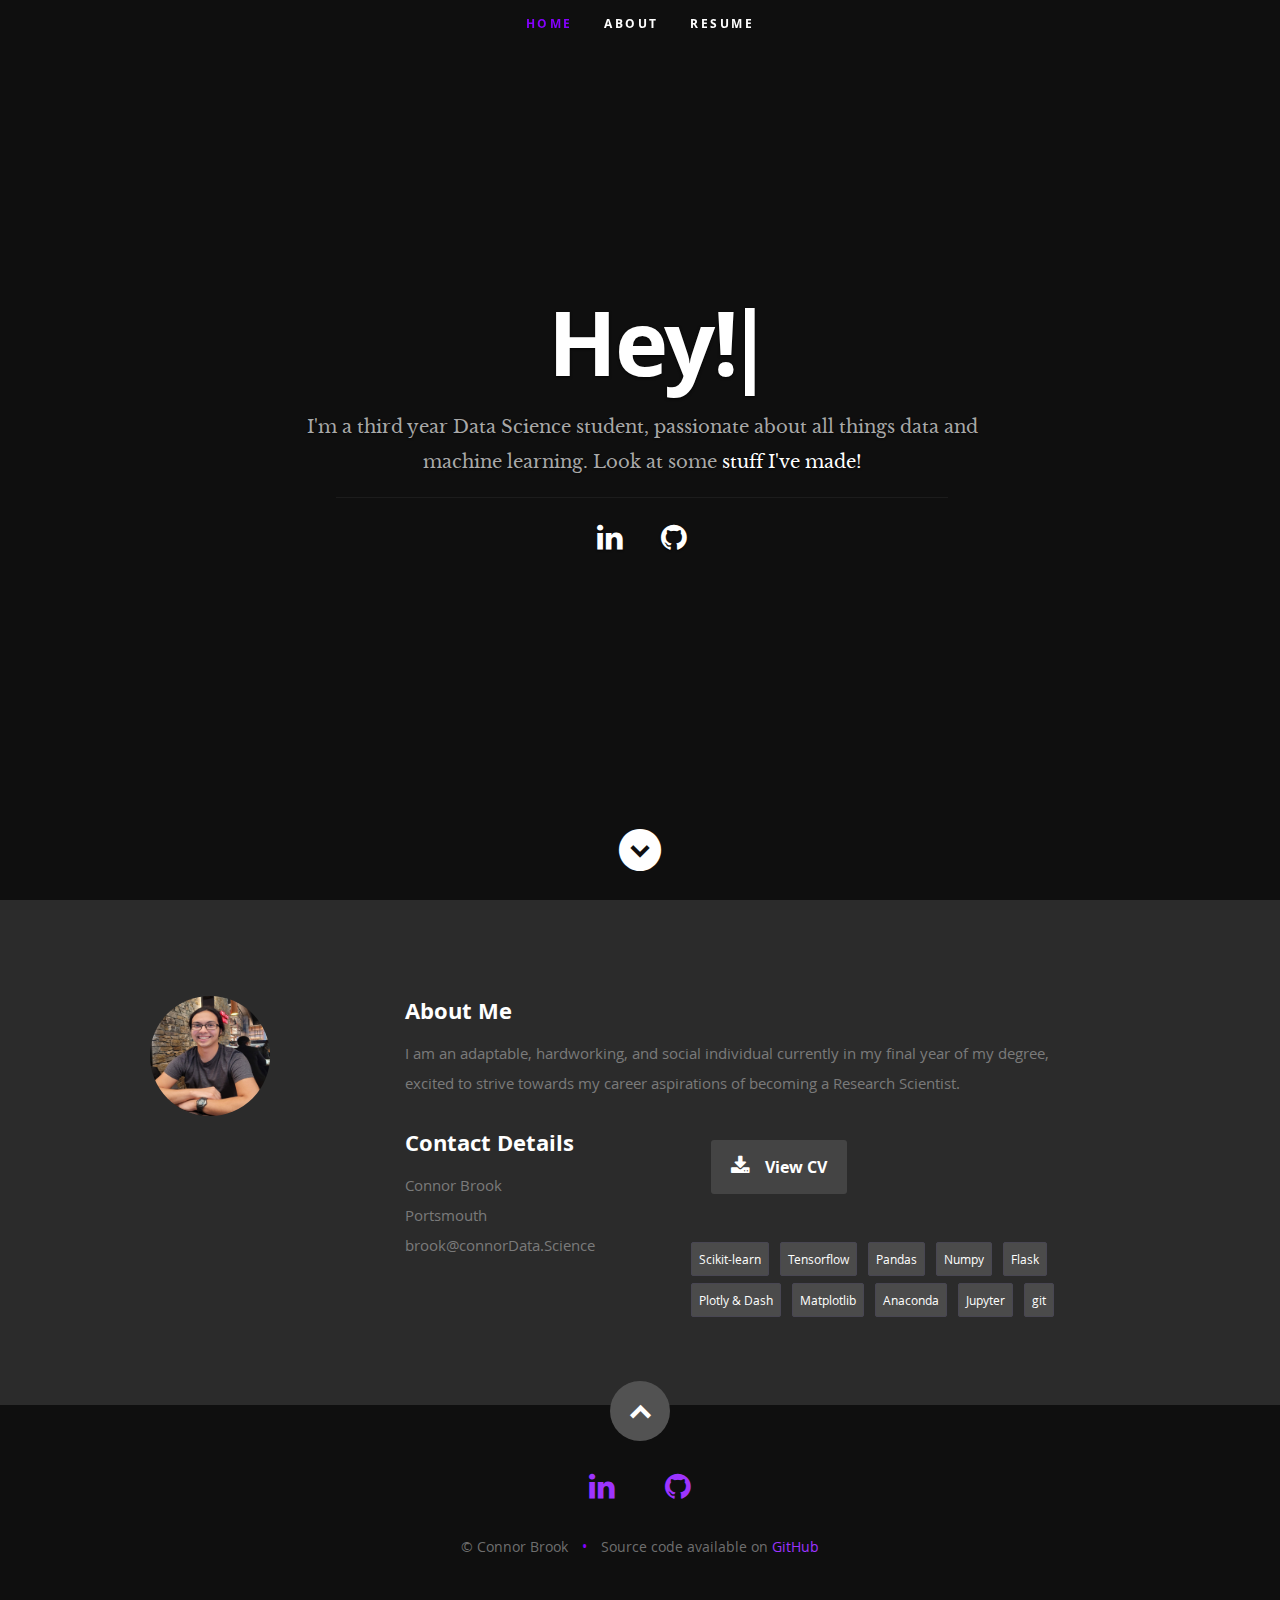
<file: templates/index.html>
<!DOCTYPE html>
<!--[if lt IE 8]><html class="no-js ie ie7" lang="en"> <![endif]-->
<!--[if IE 8]><html class="no-js ie ie8" lang="en"> <![endif]-->
<!--[if (gte IE 8)|!(IE)]><!-->
<html class="no-js" lang="en">
<!--<![endif]-->

<head>
	<!--- Basic Page Needs
    ================================================== -->
	<meta charset="utf-8" />
	<title>Connor Brook</title>
	<meta name="description" content="" />
	<meta name="author" content="Connor Brook" />
	<meta property="og:title" content="Connor Brook - Data Science student" />
	<meta property="og:description" content="I really like neural networks." <meta property="og:type"
		content="website" />
	<meta property="og:image" content="/static/assets/img/avatars/me.png" />
	<meta property="og:url" content="https://www.connorData.Science" />

	<!-- Mobile Specific Metas
    ================================================== -->
	<meta name="viewport" content="width=device-width, initial-scale=1, maximum-scale=1" />

	<!-- CSS
    ================================================== -->
	<link rel="stylesheet" href="/static/css/default.css" />
	<link rel="stylesheet" href="/static/css/layout.css" />
	<link rel="stylesheet" href="/static/css/media-queries.css" />
	<link rel="stylesheet" href="/static/css/magnific-popup.css" />

	<!-- Script
    ================================================== -->
	<script src="/static/js/modernizr.js"></script>
	<script src="/static/js/typeit.index.umd.js"></script>

	<!-- Favicons
	================================================== -->
	<link rel="shortcut icon" href="/static/favicon.png" />
</head>

<body>
	<div id="loading_screen"></div>
	<!-- Header
    ================================================== -->
	<header id="home">
		<nav id="nav-wrap">
			<a class="mobile-btn" href="#nav-wrap" title="Show navigation">Show navigation</a>
			<a class="mobile-btn" href="#" title="Hide navigation">Hide navigation</a>

			<ul id="nav" class="nav">
				<li class="current"><a class="smoothscroll" href="#home">Home</a></li>
				<li><a class="smoothscroll" href="#about">About</a></li>
				<li><a class="smoothscroll" href="#resume">Resume</a></li>
				<!--
					<li><a class="smoothscroll" href="#portfolio">Projects</a></li>
					-->
			</ul>
			<!-- end #nav -->
		</nav>
		<!-- end #nav-wrap -->

		<div class="row banner">
			<div class="banner-text">
				<h1 class="responsive-headline" id="type"></h1>
				<h3>
					I'm a third year Data Science student, passionate about all things
					data and machine learning. Look at some
					<a class="smoothscroll" href="#portfolio">stuff I've made! </a>
				</h3>
				<hr />
				<ul class="social">
					<li>
						<a href="https://linkedin.com/in/connorbrook"><i class="fa fa-linkedin"></i></a>
					</li>
					<li>
						<a href="https://github.com/Viibrant"><i class="fa fa-github"></i></a>
					</li>
				</ul>
			</div>
		</div>

		<p class="scrolldown">
			<a class="smoothscroll" href="#about"><i class="icon-down-circle"></i></a>
		</p>
	</header>
	<!-- Header End -->

	<!-- About Section
    ================================================== -->
	<section id="about">
		<div class="row">
			<div class="three columns">
				<img class="profile-pic" src="/static/images/profilepic.png" alt="" />
			</div>

			<div class="nine columns main-col">
				<h2>About Me</h2>

				<p>
					I am an adaptable, hardworking, and social individual currently in
					my final year of my degree, excited to strive towards my career aspirations of becoming a Research
					Scientist.
				</p>

				<div class="row">
					<div class="columns contact-details">
						<h2>Contact Details</h2>
						<p class="address">
							<span>Connor Brook</span><br />
							<span>Portsmouth </span><br />
							<span>brook@connorData.Science</span>
						</p>
					</div>

					<div class="columns download">
						<p>
							<a href="/static/cv" class="button"><i class="fa fa-download"></i>View CV</a>
						</p>
					</div>
					<div class="skills">
						<ul>
							<li>Scikit-learn</li>
							<li>Tensorflow</li>
							<li>Pandas</li>
							<li>Numpy</li>
							<li>Flask</li>
							<li>Plotly & Dash</li>
							<li>Matplotlib</li>
							<li>Anaconda</li>
							<li>Jupyter</li>
							<li>git</li>
						</ul>
					</div>
				</div>
				<!-- end row -->
			</div>
			<!-- end .main-col -->
		</div>
	</section>
	<!-- About Section End-->

	<!-- Resume Section
    ================================================== -->

	<!-- Portfolio Section
    ================================================== -->
	<!-- 
		<section id="portfolio">
			<div class="row">
				<div class="twelve columns collapsed">
					<h1>Check Out Some of My Works.</h1>

					<div id="portfolio-wrapper" class="bgrid-quarters s-bgrid-thirds cf">
						<div class="columns portfolio-item">
							<div class="item-wrap">
								<a href="#modal-01" title="">
									<img alt="" src="/static/images/portfolio/coffee.jpg" />
									<div class="overlay">
										<div class="portfolio-item-meta">
											<h5>Coffee</h5>
											<p>Illustrration</p>
										</div>
									</div>
									<div class="link-icon"><i class="icon-plus"></i></div>
								</a>
							</div>
						</div>

						<div class="columns portfolio-item">
							<div class="item-wrap">
								<a href="#modal-02" title="">
									<img alt="" src="/static/images/portfolio/console.jpg" />
									<div class="overlay">
										<div class="portfolio-item-meta">
											<h5>Console</h5>
											<p>Web Development</p>
										</div>
									</div>
									<div class="link-icon"><i class="icon-plus"></i></div>
								</a>
							</div>
						</div>

						<div class="columns portfolio-item">
							<div class="item-wrap">
								<a href="#modal-03" title="">
									<img alt="" src="/static/images/portfolio/judah.jpg" />
									<div class="overlay">
										<div class="portfolio-item-meta">
											<h5>Judah</h5>
											<p>Webdesign</p>
										</div>
									</div>
									<div class="link-icon"><i class="icon-plus"></i></div>
								</a>
							</div>
						</div>

						<div class="columns portfolio-item">
							<div class="item-wrap">
								<a href="#modal-04" title="">
									<img
										alt=""
										src="/static/images/portfolio/into-the-light.jpg"
									/>
									<div class="overlay">
										<div class="portfolio-item-meta">
											<h5>Into The Light</h5>
											<p>Photography</p>
										</div>
									</div>
									<div class="link-icon"><i class="icon-plus"></i></div>
								</a>
							</div>
						</div>

						<div class="columns portfolio-item">
							<div class="item-wrap">
								<a href="#modal-05" title="">
									<img alt="" src="/static/images/portfolio/farmerboy.jpg" />
									<div class="overlay">
										<div class="portfolio-item-meta">
											<h5>Farmer Boy</h5>
											<p>Branding</p>
										</div>
									</div>
									<div class="link-icon"><i class="icon-plus"></i></div>
								</a>
							</div>
						</div>

						<div class="columns portfolio-item">
							<div class="item-wrap">
								<a href="#modal-06" title="">
									<img alt="" src="/static/images/portfolio/girl.jpg" />
									<div class="overlay">
										<div class="portfolio-item-meta">
											<h5>Girl</h5>
											<p>Photography</p>
										</div>
									</div>
									<div class="link-icon"><i class="icon-plus"></i></div>
								</a>
							</div>
						</div>

						<div class="columns portfolio-item">
							<div class="item-wrap">
								<a href="#modal-07" title="">
									<img alt="" src="/static/images/portfolio/origami.jpg" />
									<div class="overlay">
										<div class="portfolio-item-meta">
											<h5>Origami</h5>
											<p>Illustrration</p>
										</div>
									</div>
									<div class="link-icon"><i class="icon-plus"></i></div>
								</a>
							</div>
						</div>

						<div class="columns portfolio-item">
							<div class="item-wrap">
								<a href="#modal-08" title="">
									<img alt="" src="/static/images/portfolio/retrocam.jpg" />
									<div class="overlay">
										<div class="portfolio-item-meta">
											<h5>Retrocam</h5>
											<p>Web Development</p>
										</div>
									</div>
									<div class="link-icon"><i class="icon-plus"></i></div>
								</a>
							</div>
						</div>
					</div>
				</div>
			-->
	<!-- Modal Popup
	      --------------------------------------------------------------- -->

	<div id="modal-01" class="popup-modal mfp-hide">
		<img class="scale-with-grid" src="/static/images/portfolio/modals/m-coffee.jpg" alt="" />

		<div class="description-box">
			<h4>Coffee Cup</h4>
			<p>
				Proin gravida nibh vel velit auctor aliquet. Aenean sollicitudin,
				lorem quis bibendum auctor, nisi elit consequat ipsum, nec
				sagittis sem nibh id elit.
			</p>
			<span class="categories"><i class="fa fa-tag"></i>Branding, Webdesign</span>
		</div>

		<div class="link-box">
			<a href="http://www.behance.net" target="_blank">Details</a>
			<a class="popup-modal-dismiss">Close</a>
		</div>
	</div>
	<!-- modal-01 End -->

	<div id="modal-02" class="popup-modal mfp-hide">
		<img class="scale-with-grid" src="/static/images/portfolio/modals/m-console.jpg" alt="" />

		<div class="description-box">
			<h4>Console</h4>
			<p>
				Proin gravida nibh vel velit auctor aliquet. Aenean sollicitudin,
				lorem quis bibendum auctor, nisi elit consequat ipsum, nec
				sagittis sem nibh id elit.
			</p>
			<span class="categories"><i class="fa fa-tag"></i>Branding, Web Development</span>
		</div>

		<div class="link-box">
			<a href="http://www.behance.net" target="_blank">Details</a>
			<a class="popup-modal-dismiss">Close</a>
		</div>
	</div>
	<!-- modal-02 End -->

	<div id="modal-03" class="popup-modal mfp-hide">
		<img class="scale-with-grid" src="/static/images/portfolio/modals/m-judah.jpg" alt="" />

		<div class="description-box">
			<h4>Judah</h4>
			<p>
				Proin gravida nibh vel velit auctor aliquet. Aenean sollicitudin,
				lorem quis bibendum auctor, nisi elit consequat ipsum, nec
				sagittis sem nibh id elit.
			</p>
			<span class="categories"><i class="fa fa-tag"></i>Branding</span>
		</div>

		<div class="link-box">
			<a href="http://www.behance.net" target="_blank">Details</a>
			<a class="popup-modal-dismiss">Close</a>
		</div>
	</div>
	<!-- modal-03 End -->

	<div id="modal-04" class="popup-modal mfp-hide">
		<img class="scale-with-grid" src="/static/images/portfolio/modals/m-intothelight.jpg" alt="" />

		<div class="description-box">
			<h4>Into the Light</h4>
			<p>
				Proin gravida nibh vel velit auctor aliquet. Aenean sollicitudin,
				lorem quis bibendum auctor, nisi elit consequat ipsum, nec
				sagittis sem nibh id elit.
			</p>
			<span class="categories"><i class="fa fa-tag"></i>Photography</span>
		</div>

		<div class="link-box">
			<a href="http://www.behance.net" target="_blank">Details</a>
			<a class="popup-modal-dismiss">Close</a>
		</div>
	</div>
	<!-- modal-04 End -->

	<div id="modal-05" class="popup-modal mfp-hide">
		<img class="scale-with-grid" src="/static/images/portfolio/modals/m-farmerboy.jpg" alt="" />

		<div class="description-box">
			<h4>Farmer Boy</h4>
			<p>
				Proin gravida nibh vel velit auctor aliquet. Aenean sollicitudin,
				lorem quis bibendum auctor, nisi elit consequat ipsum, nec
				sagittis sem nibh id elit.
			</p>
			<span class="categories"><i class="fa fa-tag"></i>Branding, Webdesign</span>
		</div>

		<div class="link-box">
			<a href="http://www.behance.net" target="_blank">Details</a>
			<a class="popup-modal-dismiss">Close</a>
		</div>
	</div>
	<!-- modal-05 End -->

	<div id="modal-06" class="popup-modal mfp-hide">
		<img class="scale-with-grid" src="/static/images/portfolio/modals/m-girl.jpg" alt="" />

		<div class="description-box">
			<h4>Girl</h4>
			<p>
				Proin gravida nibh vel velit auctor aliquet. Aenean sollicitudin,
				lorem quis bibendum auctor, nisi elit consequat ipsum, nec
				sagittis sem nibh id elit.
			</p>
			<span class="categories"><i class="fa fa-tag"></i>Photography</span>
		</div>

		<div class="link-box">
			<a href="http://www.behance.net" target="_blank">Details</a>
			<a class="popup-modal-dismiss">Close</a>
		</div>
	</div>
	<!-- modal-06 End -->

	<div id="modal-07" class="popup-modal mfp-hide">
		<img class="scale-with-grid" src="/static/images/portfolio/modals/m-origami.jpg" alt="" />

		<div class="description-box">
			<h4>Origami</h4>
			<p>
				Proin gravida nibh vel velit auctor aliquet. Aenean sollicitudin,
				lorem quis bibendum auctor, nisi elit consequat ipsum, nec
				sagittis sem nibh id elit.
			</p>
			<span class="categories"><i class="fa fa-tag"></i>Branding, Illustration</span>
		</div>

		<div class="link-box">
			<a href="http://www.behance.net" target="_blank">Details</a>
			<a class="popup-modal-dismiss">Close</a>
		</div>
	</div>
	<!-- modal-07 End -->

	<div id="modal-08" class="popup-modal mfp-hide">
		<img class="scale-with-grid" src="/static/images/portfolio/modals/m-retrocam.jpg" alt="" />

		<div class="description-box">
			<h4>Retrocam</h4>
			<p>
				Proin gravida nibh vel velit auctor aliquet. Aenean sollicitudin,
				lorem quis bibendum auctor, nisi elit consequat ipsum, nec
				sagittis sem nibh id elit.
			</p>
			<span class="categories"><i class="fa fa-tag"></i>Webdesign, Photography</span>
		</div>

		<div class="link-box">
			<a href="http://www.behance.net" target="_blank">Details</a>
			<a class="popup-modal-dismiss">Close</a>
		</div>
	</div>
	<!-- modal-01 End -->
	</div>
	<!-- row End -->
	</section>
	<!-- Portfolio Section End-->

	<!-- footer
    ================================================== -->
	<footer>
		<div class="row">
			<div class="twelve columns">
				<ul class="social-links">
					<li>
						<a href="https://linkedin.com/in/connor-brook"><i class="fa fa-linkedin"></i></a>
					</li>
					<li>
						<a href="https://github.com/Viibrant"><i class="fa fa-github"></i></a>
					</li>
				</ul>

				<ul class="copyright">
					<li>&copy; Connor Brook</li>
					<li>
						Source code available on
						<a href="https://github.com/Viibrant/connorData.Science/" title="GitHub"
							target="_blank">GitHub</a>
					</li>
				</ul>
			</div>

			<div id="go-top">
				<a class="smoothscroll" title="Back to Top" href="#home"><i class="icon-up-open"></i></a>
			</div>
		</div>
	</footer>
	<!-- Footer End-->

	<!-- Java Script
  ================================================== -->
	<script src="https://ajax.googleapis.com/ajax/libs/jquery/1.10.2/jquery.min.js"></script>
	<script>
		window.jQuery ||
			document.write(
				'<script src="/static/js/jquery-1.10.2.min.js"><\/script>'
			);
	</script>
	<script type="text/javascript" src="/static/js/jquery-migrate-1.2.1.min.js"></script>

	<script src="/static/js/jquery.flexslider.js"></script>
	<script src="/static/js/waypoints.js"></script>
	<script src="/static/js/jquery.fittext.js"></script>
	<script src="/static/js/magnific-popup.js"></script>
	<script src="/static/js/init.js"></script>
</body>

</html>
</file>
<file: static/css/default.css>
/*
=====================================================================
*   Ceevee v1.0 Default Stylesheet
*   url: styleshout.com
*   03-17-2014
=====================================================================

TOC:
a. Webfonts and Icon fonts
b. Reset
c. Default Styles
   1. Basic
   2. Typography
   3. Links
   4. Images
   5. Buttons
   6. Forms
d. Grid
e. Others
   1. Clearing
   2. Misc

=====================================================================  */

/* ------------------------------------------------------------------ */
/* a. Webfonts and Icon fonts
 ------------------------------------------------------------------ */

@import url("fonts.css");
@import url("fontello/css/fontello.css");
@import url("font-awesome/css/font-awesome.min.css");

/* ------------------------------------------------------------------
/* b. Reset
      Adapted from:
      Normalize.css - https://github.com/necolas/normalize.css/
      HTML5 Doctor Reset - html5doctor.com/html-5-reset-stylesheet/
/* ------------------------------------------------------------------ */

html, body, div, span, object, iframe,
h1, h2, h3, h4, h5, h6, p, blockquote, pre,
abbr, address, cite, code,
del, dfn, em, img, ins, kbd, q, samp,
small, strong, sub, sup, var,
b, i,
dl, dt, dd, ol, ul, li,
fieldset, form, label, legend,
table, caption, tbody, tfoot, thead, tr, th, td,
article, aside, canvas, details, figcaption, figure,
footer, header, hgroup, menu, nav, section, summary,
time, mark, audio, video {
   margin: 0;
   padding: 0;
   border: 0;
   outline: 0;
   font-size: 100%;
   vertical-align: baseline;
   background: transparent;
}

article,aside,details,figcaption,figure,
footer,header,hgroup,menu,nav,section {
   display: block;
}

audio,
canvas,
video {
   display: inline-block;
}

audio:not([controls]) {
   display: none;
   height: 0;
}

[hidden] { display: none; }

code, kbd, pre, samp {
   font-family: monospace, serif;
   font-size: 1em;
}

pre {
   white-space: pre;
   white-space: pre-wrap;
   word-wrap: break-word;
}

blockquote, q { quotes: &#8220 &#8220; }

blockquote:before, blockquote:after,
q:before, q:after {
   content: '';
   content: none;
}

ins {
   background-color: #ff9;
   color: #000;
   text-decoration: none;
}

mark {
   background-color: #A7F4F6;
   color: #555;
}

del { text-decoration: line-through; }

abbr[title], dfn[title] {
   border-bottom: 1px dotted;
   cursor: help;
}

table {
   border-collapse: collapse;
   border-spacing: 0;
}


/* ------------------------------------------------------------------ */
/* c. Default and Basic Styles
      Adapted from:
      Skeleton CSS Framework - http://www.getskeleton.com/
      Typeplate Typographic Starter Kit - http://typeplate.com/
/* ------------------------------------------------------------------ */

/*  1. Basic  ------------------------------------------------------- */

*,
*:before,
*:after {
   -moz-box-sizing: border-box;
   -webkit-box-sizing: border-box;
   box-sizing: border-box;
}

html {
   font-size: 62.5%;
   -webkit-font-smoothing: antialiased;
}

body {
   background: #fff;
   font-family: 'opensans-regular', sans-serif;
   font-weight: normal;
   font-size: 15px;
   line-height: 30px;
	color: #838C95;

   -webkit-font-smoothing: antialiased; /* Fix for webkit rendering */
	-webkit-text-size-adjust: 100%;
}

/*  2. Typography
       Vertical rhythm with leading derived from 6
--------------------------------------------------------------------- */

h1, h2, h3, h4, h5, h6 {
   color: #313131;
	font-family: 'opensans-bold', sans-serif;
   font-weight: normal;
}
h1 a, h2 a, h3 a, h4 a, h5 a, h6 a { font-weight: inherit; }
h1 { font-size: 38px; line-height: 42px; margin-bottom: 12px; letter-spacing: -1px; }
h2 { font-size: 28px; line-height: 36px; margin-bottom: 6px; }
h3 { font-size: 22px; line-height: 30px; margin-bottom: 12px; }
h4 { font-size: 20px; line-height: 30px; margin-bottom: 6px; }
h5 { font-size: 18px; line-height: 30px; }
h6 { font-size: 14px; line-height: 30px; }
.subheader { }

p { margin: 0 0 30px 0; }
p img { margin: 0; }
p.lead {
   font: 19px/36px 'opensans-light', sans-serif;
   margin-bottom: 18px;
}

/* for 'em' and 'strong' tags, font-size and line-height should be same with
the body tag due to rendering problems in some browsers */
em { font: 15px/30px 'opensans-italic', sans-serif; }
strong, b { font: 15px/30px 'opensans-bold', sans-serif; }
small { font-size: 11px; line-height: inherit; }

/*	Blockquotes */
blockquote {
   margin: 30px 0px;
   padding-left: 40px;
   position: relative;
}
blockquote:before {
   content: "\201C";
   opacity: 0.45;
   font-size: 80px;
   line-height: 0px;
   margin: 0;
   font-family: arial, sans-serif;

   position: absolute;
   top:  30px;
	left: 0;
}
blockquote p {
   font-family: 'librebaskerville-italic', serif;
   padding: 0;
   font-size: 18px;
   line-height: 36px;
}
blockquote cite {
   display: block;
   font-size: 12px;
   font-style: normal;
   line-height: 18px;
}
blockquote cite:before { content: "\2014 \0020"; }
blockquote cite a,
blockquote cite a:visited { color: #8B9798; border: none }

/* ---------------------------------------------------------------------
/*  Pull Quotes Markup
/*
    <aside class="pull-quote">
		<blockquote>
			<p></p>
		</blockquote>
	 </aside>
/*
/* --------------------------------------------------------------------- */
.pull-quote {
   position: relative;
	padding: 18px 30px 18px 0px;
}
.pull-quote:before,
.pull-quote:after {
	height: 1em;
	opacity: 0.45;
	position: absolute;
	font-size: 80px;
   font-family: Arial, Sans-Serif;
}
.pull-quote:before {
	content: "\201C";
	top:  33px;
	left: 0;
}
.pull-quote:after {
	content: '\201D';
	bottom: -33px;
	right: 0;
}
.pull-quote blockquote {
   margin: 0;
}
.pull-quote blockquote:before {
   content: none;
}

/* Abbreviations */
abbr {
   font-family: 'opensans-bold', sans-serif;
	font-variant: small-caps;
	text-transform: lowercase;
   letter-spacing: .5px;
	color: gray;
}
abbr:hover { cursor: help; }

/* drop cap */
.drop-cap:first-letter {
	float: left;
	margin: 0;
	padding: 14px 6px 0 0;
	font-size: 84px;
	font-family: /* Copperplate */ 'opensans-bold', sans-serif;
   line-height: 60px;
	text-indent: 0;
	background: transparent;
	color: inherit;
}

hr { border: solid #E3E3E3; border-width: 1px 0 0; clear: both; margin: 11px 0 30px; height: 0; }


/*  3. Links  ------------------------------------------------------- */

a, a:visited {
   text-decoration: none;
   outline: 0;
   color: #11ABB0;

   -webkit-transition: color .3s ease-in-out;
   -moz-transition: color .3s ease-in-out;
   -o-transition: color .3s ease-in-out;
   transition: color .3s ease-in-out;
}
a:hover, a:focus { color: #313131; }
p a, p a:visited { line-height: inherit; }


/*  4. List  --------------------------------------------------------- */

ul, ol { margin-bottom: 24px; margin-top: 12px; }
ul { list-style: none outside; }
ol { list-style: decimal; }
ol, ul.square, ul.circle, ul.disc { margin-left: 30px; }
ul.square { list-style: square outside; }
ul.circle { list-style: circle outside; }
ul.disc { list-style: disc outside; }
ul ul, ul ol,
ol ol, ol ul { margin: 6px 0 6px 30px; }
ul ul li, ul ol li,
ol ol li, ol ul li { margin-bottom: 6px; }
li { line-height: 18px; margin-bottom: 12px; }
ul.large li { }
li p { }

/* ---------------------------------------------------------------------
/*  Stats Tab Markup

    <ul class="stats-tabs">
		<li><a href="#">[value]<b>[name]</b></a></li>
	 </ul>

    Extend this object into your markup.
/*
/* --------------------------------------------------------------------- */
.stats-tabs {
   padding: 0;
   margin: 24px 0;
}
.stats-tabs li {
	display: inline-block;
	margin: 0 10px 18px 0;
	padding: 0 10px 0 0;
	border-right: 1px solid #ccc;
}
.stats-tabs li:last-child {
	margin: 0;
	padding: 0;
	border: none;
}
.stats-tabs li a {
	display: inline-block;
	font-size: 22px;
	font-family: 'opensans-bold', sans-serif;
   border: none;
   color: #313131;
}
.stats-tabs li a:hover {
   color:#11ABB0;
}
.stats-tabs li a b {
	display: block;
	margin: 6px 0 0 0;
	font-size: 13px;
	font-family: 'opensans-regular', sans-serif;
   color: #8B9798;
}

/* definition list */
dl { margin: 12px 0; }
dt { margin: 0; color:#11ABB0; }
dd { margin: 0 0 0 20px; }

/* Lining Definition Style Markup */
.lining dt,
.lining dd {
	display: inline;
	margin: 0;
}
.lining dt + dt:before,
.lining dd + dt:before {
	content: "\A";
	white-space: pre;
}
.lining dd + dd:before {
	content: ", ";
}
.lining dd:before {
	content: ": ";
	margin-left: -0.2em;
}

/* Dictionary Definition Style Markup */
.dictionary-style dt {
	display: inline;
	counter-reset: definitions;
}
.dictionary-style dt + dt:before {
	content: ", ";
	margin-left: -0.2em;
}
.dictionary-style dd {
	display: block;
	counter-increment: definitions;
}
.dictionary-style dd:before {
	content: counter(definitions, decimal) ". ";
}

/* Pagination */
.pagination {
   margin: 36px auto;
   text-align: center;
}
.pagination ul li {
   display: inline-block;
   margin: 0;
   padding: 0;
}
.pagination .page-numbers {
   font: 15px/18px 'opensans-bold', sans-serif;
   display: inline-block;
   padding: 6px 10px;
   margin-right: 3px;
   margin-bottom: 6px;
	color: #6E757C;
	background-color: #E6E8EB;

	-webkit-transition: all 200ms ease-in-out;
	-moz-transition: all 200ms ease-in-out;
	-o-transition: all 200ms ease-in-out;
	-ms-transition: all 200ms ease-in-out;
	transition: all 200ms ease-in-out;

   -moz-border-radius: 3px;
   -webkit-border-radius: 3px;
   -khtml-border-radius: 3px;
	border-radius: 3px;
}
.pagination .page-numbers:hover {
   background: #838A91;
   color: #fff;
}
.pagination .current,
.pagination .current:hover {
   background-color: #11ABB0;
   color: #fff;
}
.pagination .inactive,
.pagination .inactive:hover {
   background-color: #E6E8EB;
	color: #A9ADB2;
}
.pagination .prev, .pagination .next {}

/*  5. Images  --------------------------------------------------------- */

img {
   max-width: 100%;
   height: auto;
}
img.pull-right { margin: 12px 0px 0px 18px; }
img.pull-left { margin: 12px 18px 0px 0px; }

/*  6. Buttons  --------------------------------------------------------- */

.button,
.button:visited,
button,
input[type="submit"],
input[type="reset"],
input[type="button"] {
   font: 16px/30px 'opensans-bold', sans-serif;
   background: #11ABB0;
   display: inline-block;
	text-decoration: none;
   letter-spacing: 0;
   color: #fff;
	padding: 12px 20px;
	margin-bottom: 18px;
   border: none;
   cursor: pointer;
   height: auto;

   -webkit-transition: all .2s ease-in-out;
	-moz-transition: all .2s ease-in-out;
	-o-transition: all .2s ease-in-out;
	-ms-transition: all .2s ease-in-out;
	transition: all .2s ease-in-out;

   -moz-border-radius: 3px;
   -webkit-border-radius: 3px;
   -khtml-border-radius: 3px;
   border-radius: 3px;
}

.button:hover,
button:hover,
input[type="submit"]:hover,
input[type="reset"]:hover,
input[type="button"]:hover {
   background: #3d4145;
   color: #fff;
}

.button:active,
button:active,
input[type="submit"]:active,
input[type="reset"]:active,
input[type="button"]:active {
   background: #3d4145;
   color: #fff;
}

.button.full-width,
button.full-width,
input[type="submit"].full-width,
input[type="reset"].full-width,
input[type="button"].full-width {
	width: 100%;
	padding-left: 0 !important;
	padding-right: 0 !important;
	text-align: center;
}

/* Fix for odd Mozilla border & padding issues */
button::-moz-focus-inner,
input::-moz-focus-inner {
    border: 0;
    padding: 0;
}


/*  7. Forms  --------------------------------------------------------- */

form { margin-bottom: 24px; }
fieldset { margin-bottom: 24px; }

input[type="text"],
input[type="password"],
input[type="email"],
textarea,
select {
   display: block;
   padding: 18px 15px;
   margin: 0 0 24px 0;
   border: 0;
   outline: none;
   vertical-align: middle;
   min-width: 225px;
	max-width: 100%;
   font-size: 15px;
   line-height: 24px;
	color: #647373;
	background: #D3D9D9;

}

/* select { padding: 0;
   width: 220px;
   } */

input[type="text"]:focus,
input[type="password"]:focus,
input[type="email"]:focus,
textarea:focus {
   color: #B3B7BC;
	background-color: #3d4145;
}

textarea { min-height: 220px; }

label,
legend {
   font: 16px/24px 'opensans-bold', sans-serif;
	margin: 12px 0;
   color: #3d4145;
   display: block;
}
label span,
legend span {
	color: #8B9798;
   font: 14px/24px 'opensans-regular', sans-serif;
}

input[type="checkbox"],
input[type="radio"] {
    font-size: 15px;
    color: #737373;
}

input[type="checkbox"] { display: inline; }

/* ------------------------------------------------------------------ */
/* d. Grid
---------------------------------------------------------------------
   gutter = 40px.
/* ------------------------------------------------------------------ */

/* default
--------------------------------------------------------------- */
.row {
   width: 96%;
   max-width: 1020px;
   margin: 0 auto;
}
/* fixed width for IE8 */
.ie .row { width: 1000px ; }

.narrow .row { max-width: 980px; }

.row .row { width: auto; max-width: none; margin: 0 -20px; }

/* row clearing */
.row:before,
.row:after {
    content: " ";
    display: table;
}
.row:after {
    clear: both;
}

.column, .columns {
   position: relative;
   padding: 0 20px;
   min-height: 1px;
   float: left;
}
.column.centered, .columns.centered  {
    float: none;
    margin: 0 auto;
}

/* removed gutters */
.row.collapsed > .column,
.row.collapsed > .columns,
.column.collapsed, .columns.collapsed  { padding: 0; }

[class*="column"] + [class*="column"]:last-child { float: right; }
[class*="column"] + [class*="column"].end { float: right; }

/* column widths */
.row .one         { width: 8.33333%; }
.row .two         { width: 16.66667%; }
.row .three       { width: 25%; }
.row .four        { width: 33.33333%; }
.row .five        { width: 41.66667%; }
.row .six         { width: 50%; }
.row .seven       { width: 58.33333%; }
.row .eight       { width: 66.66667%; }
.row .nine        { width: 75%; }
.row .ten         { width: 83.33333%; }
.row .eleven      { width: 91.66667%; }
.row .twelve      { width: 100%; }

/* Offsets */
.row .offset-1    { margin-left: 8.33333%; }
.row .offset-2    { margin-left: 16.66667%; }
.row .offset-3    { margin-left: 25%; }
.row .offset-4    { margin-left: 33.33333%; }
.row .offset-5    { margin-left: 41.66667%; }
.row .offset-6    { margin-left: 50%; }
.row .offset-7    { margin-left: 58.33333%; }
.row .offset-8    { margin-left: 66.66667%; }
.row .offset-9    { margin-left: 75%; }
.row .offset-10   { margin-left: 83.33333%; }
.row .offset-11   { margin-left: 91.66667%; }

/* Push/Pull */
.row .push-1      { left: 8.33333%; }
.row .pull-1      { right: 8.33333%; }
.row .push-2      { left: 16.66667%; 	}
.row .pull-2      { right: 16.66667%; }
.row .push-3      { left: 25%; }
.row .pull-3      { right: 25%;	}
.row .push-4      { left: 33.33333%; }
.row .pull-4      { right: 33.33333%; }
.row .push-5      { left: 41.66667%; }
.row .pull-5      { right: 41.66667%; }
.row .push-6      { left: 50%; }
.row .pull-6      { right: 50%; }
.row .push-7      { left: 58.33333%; }
.row .pull-7      { right: 58.33333%; }
.row .push-8      { left: 66.66667%; 	}
.row .pull-8      { right: 66.66667%; }
.row .push-9      { left: 75%; }
.row .pull-9      { right: 75%; }
.row .push-10     { left: 83.33333%; }
.row .pull-10     { right: 83.33333%; }
.row .push-11     { left: 91.66667%; }
.row .pull-11     { right: 91.66667%; }

/* block grids
--------------------------------------------------------------------- */
.bgrid-sixths [class*="column"]   { width: 16.66667%; }
.bgrid-quarters [class*="column"] { width: 25%; }
.bgrid-thirds [class*="column"]   { width: 33.33333%; }
.bgrid-halves [class*="column"]   { width: 50%; }

[class*="bgrid"] [class*="column"] + [class*="column"]:last-child { float: left; }

/* Left clearing for block grid columns - columns that changes width in
different screen sizes. Allows columns with different heights to align
properly.
--------------------------------------------------------------------- */
.first { clear: left; }   /* first column in default screen */
.s-first { clear: none; } /* first column in smaller screens */

/* smaller screens
--------------------------------------------------------------- */
@media only screen and (max-width: 900px) {

   /* block grids on small screens */
   .s-bgrid-sixths [class*="column"]   { width: 16.66667%; }
   .s-bgrid-quarters [class*="column"] { width: 25%; }
   .s-bgrid-thirds [class*="column"]   { width: 33.33333%; }
   .s-bgrid-halves [class*="column"]   { width: 50%; }

   /* block grids left clearing */
   .first { clear: none; }
   .s-first { clear: left; }

}

/* mobile wide/smaller tablets
--------------------------------------------------------------- */
@media only screen and (max-width: 767px) {

   .row {
	   width: 460px;
	   margin: 0 auto;
      padding: 0;
	}
   .column, .columns {
	   width: auto !important;
	   float: none;
	   margin-left: 0;
	   margin-right: 0;
      padding: 0 30px;
   }
   .row .row { width: auto; max-width: none; margin: 0 -30px; }

   [class*="column"] + [class*="column"]:last-child { float: none; }
   [class*="bgrid"] [class*="column"] + [class*="column"]:last-child { float: none; }

   /* Offsets */
   .row .offset-1    { margin-left: 0%; }
   .row .offset-2    { margin-left: 0%; }
   .row .offset-3    { margin-left: 0%; }
   .row .offset-4    { margin-left: 0%; }
   .row .offset-5    { margin-left: 0%; }
   .row .offset-6    { margin-left: 0%; }
   .row .offset-7    { margin-left: 0%; }
   .row .offset-8    { margin-left: 0%; }
   .row .offset-9    { margin-left: 0%; }
   .row .offset-10   { margin-left: 0%; }
   .row .offset-11   { margin-left: 0%; }
}

/* mobile narrow
--------------------------------------------------------------- */
@media only screen and (max-width: 460px) {

   .row { width: auto; }

}

/* larger screens
--------------------------------------------------------------- */
@media screen and (min-width: 1200px) {

   .wide .row { max-width: 1180px; }

}

/* ------------------------------------------------------------------ */
/* e. Others
/* ------------------------------------------------------------------ */

/*  1. Clearing
    (http://nicolasgallagher.com/micro-clearfix-hack/
--------------------------------------------------------------------- */

.cf:before,
.cf:after {
    content: " ";
    display: table;
}
.cf:after {
    clear: both;
}

/*  2. Misc -------------------------------------------------------- */

.remove-bottom { margin-bottom: 0 !important; }
.half-bottom { margin-bottom: 12px !important; }
.add-bottom { margin-bottom: 24px !important; }
.no-border { border: none; }

.text-center  { text-align: center !important; }
.text-left    { text-align: left !important; }
.text-right   { text-align: right !important; }
.pull-left    { float: left !important; }
.pull-right   { float: right !important; }
.align-center {
	margin-left: auto !important;
	margin-right: auto !important;
	text-align: center !important;
}
</file>
<file: static/css/layout.css>
/* ------------------------------------------------------------------ */
/* a. General Styles
/* ------------------------------------------------------------------ */

body { background: #0f0f0f; }

/* ------------------------------------------------------------------ */
/* b. Header Styles
/* ------------------------------------------------------------------ */

header {
   position: relative;
   height: 800px;
   min-height: 500px;
   width: 100%;
   /* background: #161415 url(../images/header-background.jpg) no-repeat top center;*/
   background: #0f0f0f;
   background-size: cover !important;
	-webkit-background-size: cover !important;
   text-align: center;
   overflow: hidden;
}

/* vertically center banner section */
header:before {
   content: '';
   display: inline-block;
   vertical-align: middle;
   height: 100%;
}
header .banner {
   display: inline-block;
   vertical-align: middle;
   margin: 0 auto;
   width: 85%;
   padding-bottom: 30px;
   text-align: center;
}

header .banner-text { width: 100%; }
header .banner-text h1 {
   font: 90px/1.1em 'opensans-bold', sans-serif;
   color: #fff;
   letter-spacing: -2px;
   margin: 0 auto 18px auto;
   text-shadow: 0px 1px 3px rgba(0, 0, 0, .8);
}
header .banner-text h3 {
   font: 18px/1.9em 'librebaskerville-regular', serif;
   color: #A8A8A8;
   margin: 0 auto;
   width: 70%;
   text-shadow: 0px 1px 2px rgba(0, 0, 0, .5);
}
header .banner-text h3 span,
header .banner-text h3 a {
   color: #fff;
}
header .banner-text hr {
   width: 60%;
   margin: 18px auto 24px auto;
   border-color: #2F2D2E;
   border-color: rgba(150, 150, 150, .1);
}

/* header social links */
header .social {
   margin: 24px 0;
   padding: 0;
   font-size: 30px;
   text-shadow: 0px 1px 2px rgba(0, 0, 0, .8);
}
header .social li {
   display: inline-block;
   margin: 0 15px;
   padding: 0;
}
header .social li a { color: #fff; }
header .social li a:hover { color: #8400ff; }

/* scrolldown link */
header .scrolldown a {
   position: absolute;
   bottom: 30px;
   left: 50%;
   margin-left: -29px;
   color: #fff;
   display: block;
   height: 42px;
   width: 42px;
   font-size: 42px;
   line-height: 42px;
   color: #fff;
   border-radius: 100%;

   -webkit-transition: all .3s ease-in-out;
   -moz-transition: all .3s ease-in-out;
   -o-transition: all .3s ease-in-out;
   transition: all .3s ease-in-out;
}
header .scrolldown a:hover { color: #8400ff; }

/* primary navigation
--------------------------------------------------------------------- */
#nav-wrap ul, #nav-wrap li, #nav-wrap a {
	 margin: 0;
	 padding: 0;
	 border: none;
	 outline: none;
}

/* nav-wrap */
#nav-wrap {
   font: 12px 'opensans-bold', sans-serif;
   width: 100%;
   text-transform: uppercase;
   letter-spacing: 2.5px;
   margin: 0 auto;
   z-index: 100;
   position: fixed;
   left: 0;
   top: 0;
}
.opaque { background-color: #333; }

/* hide toggle button */
#nav-wrap > a.mobile-btn { display: none; }

ul#nav {
   min-height: 48px;
   width: auto;

   /* center align the menu */
   text-align: center;
}
ul#nav li {
   position: relative;
   list-style: none;
   height: 48px;
   display: inline-block;
}

/* Links */
ul#nav li a {

/* 8px padding top + 8px padding bottom + 32px line-height = 48px */

   display: inline-block;
   padding: 8px 13px;
   line-height: 32px;
	text-decoration: none;
   text-align: left;
   color: #fff;

	-webkit-transition: color .2s ease-in-out;
	-moz-transition: color .2s ease-in-out;
	-o-transition: color .2s ease-in-out;
	-ms-transition: color .2s ease-in-out;
	transition: color .2s ease-in-out;
}

ul#nav li a:active { background-color: transparent !important; }
ul#nav li.current a { color: #8400ff; }


/* ------------------------------------------------------------------ */
/* c. About Section
/* ------------------------------------------------------------------ */

#about {
   background: #2B2B2B;
   padding-top: 96px;
   padding-bottom: 66px;
   overflow: hidden;
}

#about a, #about a:visited  { color: #fff; }
#about a:hover, #about a:focus { color: #8400ff; }

#about h2 {
   font: 22px/30px 'opensans-bold', sans-serif;
   color: #fff;
   margin-bottom: 12px;
}
#about p {
   line-height: 30px;
   color: #7A7A7A;
}
#about .profile-pic {
   position: relative;
   width: 120px;
   height: 120px;
   border-radius: 100%;
}
#about .contact-details { width: 41.66667%; }
#about .download {
   width: 58.33333%;
   padding-top: 6px;
}
#about .main-col { padding-right: 5%; }
#about .download .button {
   margin-top: 6px;
   background: #444;
}
#about .download .button:hover {
   background: #fff;
   color: #2B2B2B;
}
#about .download .button i {
   margin-right: 15px;
   font-size: 20px;
}

/*----------------------------------------------*/
/*	Skills
/*----------------------------------------------*/

.skills {
	text-align: left;
	padding: 15px;
	margin-top: 30px;
}

.skills ul {
   color: #ffffff;
	list-style-type: none;
	margin: 0;
	padding: 0;
}

.skills ul li {
   background-color: #4b4b4b;

	border: 1px solid #484652;
	border-radius: 2px;
	display: inline-block;
	font-size: 12px;
	margin: 0 7px 7px 0;
	padding: 7px;
}

/* ------------------------------------------------------------------ */
/* d. Resume Section
/* ------------------------------------------------------------------ */

#resume {
   background: rgb(214, 214, 214);
   padding-top: 90px;
   padding-bottom: 72px;
   overflow: hidden;
}

#resume a, #resume a:visited  { color: #8400ff; }
#resume a:hover, #resume a:focus { color: #313131; }

#resume h1 {
   font: 18px/24px 'opensans-bold', sans-serif;
   text-transform: uppercase;
   letter-spacing: 1px;
}
#resume h1 span {
   border-bottom: 3px solid #8400ff;
   padding-bottom: 6px;
}
#resume h3 {
   font: 25px/30px 'opensans-bold', sans-serif;
}

#resume .header-col { padding-top: 9px; }
#resume .main-col { padding-right: 10%; }

.education, .work {
   margin-bottom: 48px;
   padding-bottom: 24px;
   border-bottom: 1px solid #E8E8E8;
}
#resume .info {
   color: #6E7881;
   margin-bottom: 18px;
   margin-top: 9px;
}
#resume .info span {
   margin-right: 5px;
   margin-left: 5px;
}
#resume .date {
   font: 15px/24px 'opensans-regular', sans-serif;
   margin-top: 6px;
}



/* ------------------------------------------------------------------ */
/* e. Portfolio Section
/* ------------------------------------------------------------------ */

#portfolio {
   background: #ebeeee;
   padding-top: 90px;
   padding-bottom: 60px;
}
#portfolio h1 {
   font: 15px/24px 'opensans-semibold', sans-serif;
   text-transform: uppercase;
   letter-spacing: 1px;
   text-align: center;
   margin-bottom: 48px;
   color: #95A3A3;
}

/* Portfolio Content */
#portfolio-wrapper .columns { margin-bottom: 36px; }
.portfolio-item .item-wrap {
   background: #fff;
   overflow: hidden;
   position: relative;

   -webkit-transition: all 0.3s ease-in-out;
	-moz-transition: all 0.3s ease-in-out;
	-o-transition: all 0.3s ease-in-out;
	-ms-transition: all 0.3s ease-in-out;
	transition: all 0.3s ease-in-out;
}
.portfolio-item .item-wrap a {
   display: block;
   cursor: pointer;
}

/* overlay */
.portfolio-item .item-wrap .overlay {
   position: absolute;
   left: 0;
   top: 0;
   width: 100%;
   height: 100%;

	opacity: 0;
	-moz-opacity: 0;
	filter:alpha(opacity=0);

   -webkit-transition: opacity 0.3s ease-in-out;
	-moz-transition: opacity 0.3s ease-in-out;
	-o-transition: opacity 0.3s ease-in-out;
	transition: opacity 0.3s ease-in-out;

   background: url(../images/overlay-bg.png) repeat;
}
.portfolio-item .item-wrap .link-icon {
   display: block;
   color: #fff;
   height: 30px;
   width: 30px;
   font-size: 18px;
   line-height: 30px;
   text-align: center;

   opacity: 0;
	-moz-opacity: 0;
	filter:alpha(opacity=0);

   -webkit-transition: opacity 0.3s ease-in-out;
	-moz-transition: opacity 0.3s ease-in-out;
	-o-transition: opacity 0.3s ease-in-out;
	transition: opacity 0.3s ease-in-out;

   position: absolute;
   top: 50%;
   left: 50%;
   margin-left: -15px;
   margin-top: -15px;
}
.portfolio-item .item-wrap img {
   vertical-align: bottom;
}
.portfolio-item .portfolio-item-meta { padding: 18px }
.portfolio-item .portfolio-item-meta h5 {
   font: 14px/21px 'opensans-bold', sans-serif;
   color: #fff;
}
.portfolio-item .portfolio-item-meta p {
   font: 12px/18px 'opensans-light', sans-serif;
   color: #c6c7c7;
   margin-bottom: 0;
}

/* on hover */
.portfolio-item:hover .overlay {
	opacity: 1;
	-moz-opacity: 1;
	filter:alpha(opacity=100);
}
.portfolio-item:hover .link-icon {
   opacity: 1;
	-moz-opacity: 1;
	filter:alpha(opacity=100);
}

/* popup modal */
.popup-modal {
	max-width: 550px;
	background: #fff;
	position: relative;
	margin: 0 auto;
}
.popup-modal .description-box { padding: 12px 36px 18px 36px; }
.popup-modal .description-box h4 {
   font: 15px/24px 'opensans-bold', sans-serif;
	margin-bottom: 12px;
   color: #111;
}
.popup-modal .description-box p {
	font: 14px/24px 'opensans-regular', sans-serif;
   color: #A1A1A1;
   margin-bottom: 12px;
}
.popup-modal .description-box .categories {
   font: 11px/21px 'opensans-light', sans-serif;
   color: #A1A1A1;
   text-transform: uppercase;
   letter-spacing: 2px;
   display: block;
   text-align: left;
}
.popup-modal .description-box .categories i {
   margin-right: 8px;
}
.popup-modal .link-box {
   padding: 18px 36px;
   background: #111;
   text-align: left;
}
.popup-modal .link-box a {
   color: #fff;
	font: 11px/21px 'opensans-bold', sans-serif;
	text-transform: uppercase;
   letter-spacing: 3px;
   cursor: pointer;
}
.popup-modal a:hover {	color: #00CCCC; }
.popup-modal a.popup-modal-dismiss { margin-left: 24px; }


/* fadein/fadeout effect for modal popup
/* ------------------------------------------------------------------ */

/* content at start */
.mfp-fade.mfp-wrap .mfp-content .popup-modal {
   opacity: 0;
   -webkit-transition: all 200ms ease-in-out;
	-moz-transition: all 200ms ease-in-out;
	-o-transition: all 200ms ease-in-out;
	-ms-transition: all 200ms ease-in-out;
   transition: all 200ms ease-in-out;
}
/* content fadein */
.mfp-fade.mfp-wrap.mfp-ready .mfp-content .popup-modal {
   opacity: 1;
}
/* content fadeout */
.mfp-fade.mfp-wrap.mfp-removing .mfp-content .popup-modal {
   opacity: 0;
}



/* Flex Slider
/* ------------------------------------------------------------------ */

/* Reset */
.flexslider a:active,
.flexslider a:focus  { outline: none; }
.slides,
.flex-control-nav,
.flex-direction-nav { margin: 0; padding: 0; list-style: none; }
.slides li { margin: 0; padding: 0;}

/* Necessary Styles */
.flexslider {
   position: relative;
   zoom: 1;
   margin: 0;
   padding: 0;
}
.flexslider .slides { zoom: 1; }
.flexslider .slides > li { position: relative; }

/* Hide the slides before the JS is loaded. Avoids image jumping */
.flexslider .slides > li { display: none; -webkit-backface-visibility: hidden; }
/* Suggested container for slide animation setups. Can replace this with your own */
.flex-container { zoom: 1; position: relative; }

/* Clearfix for .slides */
.slides:before,
.slides:after {
   content: " ";
   display: table;
}
.slides:after {
   clear: both;
}

/* No JavaScript Fallback */
/* If you are not using another script, such as Modernizr, make sure you
 * include js that eliminates this class on page load */
.no-js .slides > li:first-child { display: block; }

/* Slider Styles */
.slides { zoom: 1; }
.slides > li {
   /*margin-right: 5px; */
   overflow: hidden;
}

/* Control Nav */
.flex-control-nav {
    width: 100%;
    position: absolute;
    bottom: -20px;
    text-align: left;
}
.flex-control-nav li {
    margin: 0 6px;
    display: inline-block;
    zoom: 1;
    *display: inline;
}
.flex-control-paging li a {
    width: 12px;
    height: 12px;
    display: block;
    background: #ddd;
    background: rgba(255, 255, 255, .3);
    cursor: pointer;
    text-indent: -9999px;
    -webkit-border-radius: 20px;
    -moz-border-radius: 20px;
    -o-border-radius: 20px;
    border-radius: 20px;
    box-shadow: inset 0 0 3px rgba(255, 255, 255, .3);
}
.flex-control-paging li a:hover {
    background: #CCC;
    background: rgba(255, 255, 255, .7);
}
.flex-control-paging li a.flex-active {
    background: #fff;
    background: rgba(255, 255, 255, .9);
    cursor: default;
}

/* ------------------------------------------------------------------ */
/* h. Contact Section
/* ------------------------------------------------------------------ */

#contact {
   background: #191919;
   padding-top: 96px;
   padding-bottom: 102px;
   color: #636363;
}
#contact .section-head { margin-bottom: 42px; }

#contact a, #contact a:visited  { color: #8400ff; }
#contact a:hover, #contact a:focus { color: #fff; }

#contact h1 {
   font: 18px/24px 'opensans-bold', sans-serif;
   text-transform: uppercase;
   letter-spacing: 3px;
   color: #EBEEEE;
   margin-bottom: 6px;
}
#contact h1 span { display: none; }
#contact h1:before {
   font-family: 'FontAwesome';
   content: "\f0e0";
	padding-right: 10px;
	font-size: 72px;
   line-height: 72px;
   text-align: left;
   float: left;
   color: #ebeeee;
}

#contact h4 {
   font: 16px/24px 'opensans-bold', sans-serif;
   color: #EBEEEE;
   margin-bottom: 6px;
}
#contact p.lead {
   font: 18px/36px 'opensans-light', sans-serif;
   padding-right: 3%;
}
#contact .header-col { padding-top: 6px; }


/* contact form */
#contact form { margin-bottom: 30px; }
#contact label {
   font: 15px/24px 'opensans-bold', sans-serif;
   margin: 12px 0;
   color: #EBEEEE;
	display: inline-block;
	float: left;
   width: 26%;
}
#contact input,
#contact textarea,
#contact select {
   padding: 18px 20px;
	color: #eee;
	background: #373233;
	margin-bottom: 42px;
	border: 0;
	outline: none;
   font-size: 15px;
   line-height: 24px;
   width: 65%;
}
#contact input:focus,
#contact textarea:focus,
#contact select:focus {
	color: #fff;
	background-color: #8400ff;
}
#contact button.submit {
	text-transform: uppercase;
	letter-spacing: 3px;
	color:#fff;
   background: #0D0D0D;
	border: none;
   cursor: pointer;
   height: auto;
   display: inline-block;
	border-radius: 3px;
   margin-left: 26%;
}
#contact button.submit:hover {
	color: #0D0D0D;
	background: #fff;
}
#contact span.required {
	color: #8400ff;
	font-size: 13px;
}
#message-warning, #message-success {
   display: none;
	background: #0F0F0F;
	padding: 24px 24px;
	margin-bottom: 36px;
   width: 65%;
   margin-left: 26%;
}
#message-warning { color: #D72828; }
#message-success { color: #8400ff; }

#message-warning i,
#message-success i {
   margin-right: 10px;
}
#image-loader {
   display: none;
   position: relative;
   left: 18px;
   top: 17px;
}


/* Twitter Feed */
#twitter {
   margin-top: 12px;
   padding: 0;
}
#twitter li {
   margin: 6px 0px 12px 0;
   line-height: 30px;
}
#twitter li span {
   display: block;
}
#twitter li b a {
   font: 13px/36px 'opensans-regular', Sans-serif;
   color: #474747 !important;
   border: none;
}


/* ------------------------------------------------------------------ */
/* i. Footer
/* ------------------------------------------------------------------ */

footer {
   padding-top: 48px;
   margin-bottom: 48px;
   color: #303030;
   font-size: 14px;
   text-align: center;
   position: relative;
}

footer a, footer a:visited { color: #9d34ff; }
footer a:hover, footer a:focus { color: #fff; }

/* copyright */
footer .copyright {
    color: #6e6e6e;
    margin: 0;
    padding: 0;
 }
footer .copyright li {
    display: inline-block;
    margin: 0;
    padding: 0;
    line-height: 24px;
}
.ie footer .copyright li {
   display: inline;
}
footer .copyright li:before {
    content: "\2022";
    padding-left: 10px;
    padding-right: 10px;
    color: #8400ff;
}
footer .copyright  li:first-child:before {
    display: none;
}

/* social links */
footer .social-links {
   margin: 18px 0 30px 0;
   padding: 0;
   font-size: 30px;
}
footer .social-links li {
    display: inline-block;
    margin: 0;
    padding: 0;
    margin-left: 42px;
    color: #8400ff;
}

footer .social-links li:first-child { margin-left: 0; }

/* Go To Top Button */
#go-top {
	position: absolute;
	top: -24px;
   left: 50%;
   margin-left: -30px;
}
#go-top a {
	text-decoration: none;
	border: 0 none;
	display: block;
	width: 60px;
	height: 60px;
	background-color: #525252;

	-webkit-transition: all 0.2s ease-in-out;
   -moz-transition: all 0.2s ease-in-out;
   -o-transition: all 0.2s ease-in-out;
   -ms-transition: all 0.2s ease-in-out;
   transition: all 0.2s ease-in-out;

   color: #fff;
   font-size: 21px;
   line-height: 60px;
 	border-radius: 100%;
}
#go-top a:hover { background-color: #8400ff; }
</file>
<file: static/css/media-queries.css>
/* ==================================================================

*   Ceevee Media Queries
*   url: styleshout.com
*   03-18-2014

/* ================================================================== */


/* screenwidth less than 1024px
--------------------------------------------------------------------- */
@media only screen and (max-width: 1024px) {

    /* header styles
   ------------------------------------------------------------------ */
   header .banner-text h1 {
      font: 80px/1.1em 'opensans-bold', sans-serif;
      letter-spacing: -1px;
      margin: 0 auto 12px auto;
   }

}

/* screenwidth less than 900px
--------------------------------------------------------------------- */
@media only screen and (max-width: 900px) {

    /* header styles
   ------------------------------------------------------------------ */
   header .banner { padding-bottom: 12px; }
   header .banner-text h1 {
      font: 78px/1.1em 'opensans-bold', sans-serif;
      letter-spacing: -1px;      
   }
   header .banner-text h3 {
      font: 17px/1.9em 'librebaskerville-regular', serif;
      width: 80%;
   }
   header .banner-text hr {
      width: 65%;
      margin: 12px auto;
   }
   /* nav-wrap */
   #nav-wrap {
      font: 11px 'opensans-bold', sans-serif;
      letter-spacing: 1.5px;
   }


   /* About Section
   ------------------------------------------------------------------- */
   #about .profile-pic {
      width: 114px;
      height: 114px;
      margin-left: 12px;
   }
   #about .contact-details { width: 50%; }
   #about .download { width: 50%; }

   /* Resume Section
   ------------------------------------------------------------------- */
   #resume h1 { font: 16px/24px 'opensans-bold', sans-serif; }
   #resume .main-col { padding-right: 5%; }   

   /* Testimonials Section
   ------------------------------------------------------------------- */
   #testimonials .header-col h1:before {
      font-size: 66px;
      line-height: 66px;
   }
   #testimonials blockquote p {
      font-size: 22px;
      line-height: 46px;      
   }

    /* Call to Action Section
   ------------------------------------------------------------------- */
   #call-to-action .header-col h1:before {
      font-size: 66px;
      line-height: 66px;
   }

   /* Contact Section
   ------------------------------------------------------------------- */
   #contact .section-head { margin-bottom: 30px; }
   #contact .header-col h1:before {
      font-size: 66px;
      line-height: 66px;
   }
   #contact .section-head p.lead { font: 17px/33px opensans-light, sans-serif; }


}

/* mobile wide/smaller tablets
---------------------------------------------------------------------- */

@media only screen and (max-width: 767px) {

   /* mobile navigation
   -------------------------------------------------------------------- */
   #nav-wrap {
      font: 12px 'opensans-bold', sans-serif;
      background: transparent !important;
      letter-spacing: 1.5px;  
      width: auto;
      position: fixed;
      top: 0;
      right: 0;
   }
   #nav-wrap > a {
	   width: 48px;
		height: 48px;
		text-align: left;
		background-color: #8400ff;
		position: relative;
      border: none;
      float: right;

      font: 0/0 a;
      text-shadow: none;
      color: transparent;

      position: relative;
      top: 0px;
      right: 30px;
   }

	#nav-wrap > a:before,
   #nav-wrap > a:after {
	   position: absolute;
		border: 2px solid #fff;
		top: 35%;
		left: 25%;
		right: 25%;
		content: '';
	}
   #nav-wrap > a:after { top: 60%; }

   /* toggle buttons */
	#nav-wrap:not( :target ) > a:first-of-type,
	#nav-wrap:target > a:last-of-type  {
	   display: block;
	}

   /* hide menu panel */
   #nav-wrap ul#nav {
      height: auto;
		display: none;
      clear: both;
      width: auto; 
      float: right;     

      position: relative;
      top: 12px;
      right: 0;
   }

   /* display menu panels */
	#nav-wrap:target > ul#nav	{
	   display: block;
      padding: 30px 20px 48px 20px;
      background: #1f2024;
      margin: 0 30px;
      clear: both;
   }

   ul#nav li {
      display: block;
      height: auto;      
      margin: 0 auto; 
      padding: 0 4%;           
      text-align: left;
      border-bottom: 1px solid #2D2E34;
      border-bottom-style: dotted; 
   }
  
   ul#nav li a {  
      display: block;    
      margin: 0;
      padding: 0;      
      margin: 12px 0; 
      line-height: 16px; /* reset line-height from 48px */
      border: none;
   }  


   /* Header Styles
   -------------------------------------------------------------------- */
   header .banner {
      padding-bottom: 12px;
      padding-top: 6px;
   }
   header .banner-text h1 { font: 68px/1.1em 'opensans-bold', sans-serif; }
   header .banner-text h3 {
      font: 16px/1.9em 'librebaskerville-regular', serif;
      width: 85%;
   }
   header .banner-text hr {
      width: 80%;
      margin: 18px auto;
   }

   /* header social links */
   header .social {
      margin: 18px 0 24px 0;
      font-size: 24px;
      line-height: 36px;      
   }
   header .social li { margin: 0 10px; }

    /* scrolldown link */
   header .scrolldown { display: none; }


   /* About Section
   -------------------------------------------------------------------- */
   #about .profile-pic { display: none; }
   #about .download .button {
      width: 100%;
      text-align: center;
      padding: 15px 20px;
   }
   #about .main-col { padding-right: 30px; }


   /* Resume Section
   --------------------------------------------------------------------- */
   #resume .header-col {
      padding-top: 0;
      margin-bottom: 48px;
      text-align: center;
   }
   #resume h1 { letter-spacing: 3px; }
   #resume .main-col { padding-right: 30px; }
   #resume h3, #resume .info { text-align: center; }
      
   .bars { width: 100%; }


   /* Call To Action Section
   /* ----------------------------------------------------------------- */
   #call-to-action { text-align: center; }
   #call-to-action h1 {
      font: 16px/24px 'opensans-bold', sans-serif;
      text-align: center;
      margin-bottom: 30px;
      text-shadow: 0px 1px 3px rgba(0, 0, 0, 1);
   }
   #call-to-action h1 span { display: block; }
   #call-to-action .header-col h1:before { content: none; }
   #call-to-action p { font-size: 15px; }


   /* Portfolio Section
   /* ----------------------------------------------------------------- */
   #portfolio-wrapper .columns { margin-bottom: 40px; }
   .popup-modal {	max-width: 85%; }


   /* Testimonials Section
   ----------------------------------------------------------------------- */
   #testimonials .text-container { text-align: center; }
   #testimonials h1 {
      font: 16px/24px 'opensans-bold', sans-serif;
      text-align: center;
      margin-bottom: 30px;
      text-shadow: 0px 1px 3px rgba(0, 0, 0, 1);
   }
   #testimonials h1 span { display: block; }
   #testimonials .header-col h1:before { content: none; }
   #testimonials blockquote { padding-bottom: 24px; }
   #testimonials blockquote p {
      font-size: 20px;
      line-height: 42px;      
   }

   /* Control Nav */
   .flex-control-nav {
      text-align: center;
      margin-left: -30px;
   }


   /* contact Section
   ----------------------------------------------------------------------- */
   #contact { padding-bottom: 66px; }
   #contact .section-head { margin-bottom: 12px; }
   #contact .section-head h1 {
      font: 16px/24px 'opensans-bold', sans-serif;            
      text-align: center;   
      margin-bottom: 30px;
      text-shadow: 0px 1px 3px rgba(0, 0, 0, 1);
   }  
   #contact h1 span { display: block; }
   #contact .header-col { padding-top: 0; }
   #contact .header-col h1:before { content: none;	}
   #contact .section-head p.lead { text-align: center;}

   /* form */
   #contact label {
      float: none;
      width: 100%;
   }
   #contact input,
   #contact textarea,
   #contact select {
     	margin-bottom: 6px;    	
      width: 100%;
   }
   #contact button.submit { margin: 30px 0 24px 0; }
   #message-warning, #message-success {
      width: 100%;
      margin-left: 0;
   }


   /* footer
   ------------------------------------------------------------------------ */
  
   /* copyright */
   footer .copyright li:before { content: none; }
   footer .copyright li { margin-right: 12px; }

   /* social links */
   footer .social-links { font-size: 22px; }
   footer .social-links li { margin-left: 18px; }

   /* Go To Top Button */
   #go-top { margin-left: -22px; }
   #go-top a {
   	width: 54px;
   	height: 54px;
      font-size: 18px;
      line-height: 54px;
   }


}

/* mobile narrow
  -------------------------------------------------------------------------- */

@media only screen and (max-width: 480px) {

   /* mobile navigation
   -------------------------------------------------------------------- */
   #nav-wrap ul#nav { width: auto; float: none; }

   /* header styles
   -------------------------------------------------------------------- */
   header .banner { padding-top: 24px; }
   header .banner-text h1 {
      font: 40px/1.1em 'opensans-bold', sans-serif;      
      margin: 0 auto 24px auto;
   }
   header .banner-text h3 {
      font: 14px/1.9em 'librebaskerville-regular', sans-serif;
      width: 90%;
   }
  
   /* header social links */
   header .social { font-size: 20px;}
   header .social li { margin: 0 6px; }

   /* footer
   ------------------------------------------------------------------------ */

   /* social links */
   footer .social-links { font-size: 20px; }
   footer .social-links li { margin-left: 14px; }   

}
</file>
